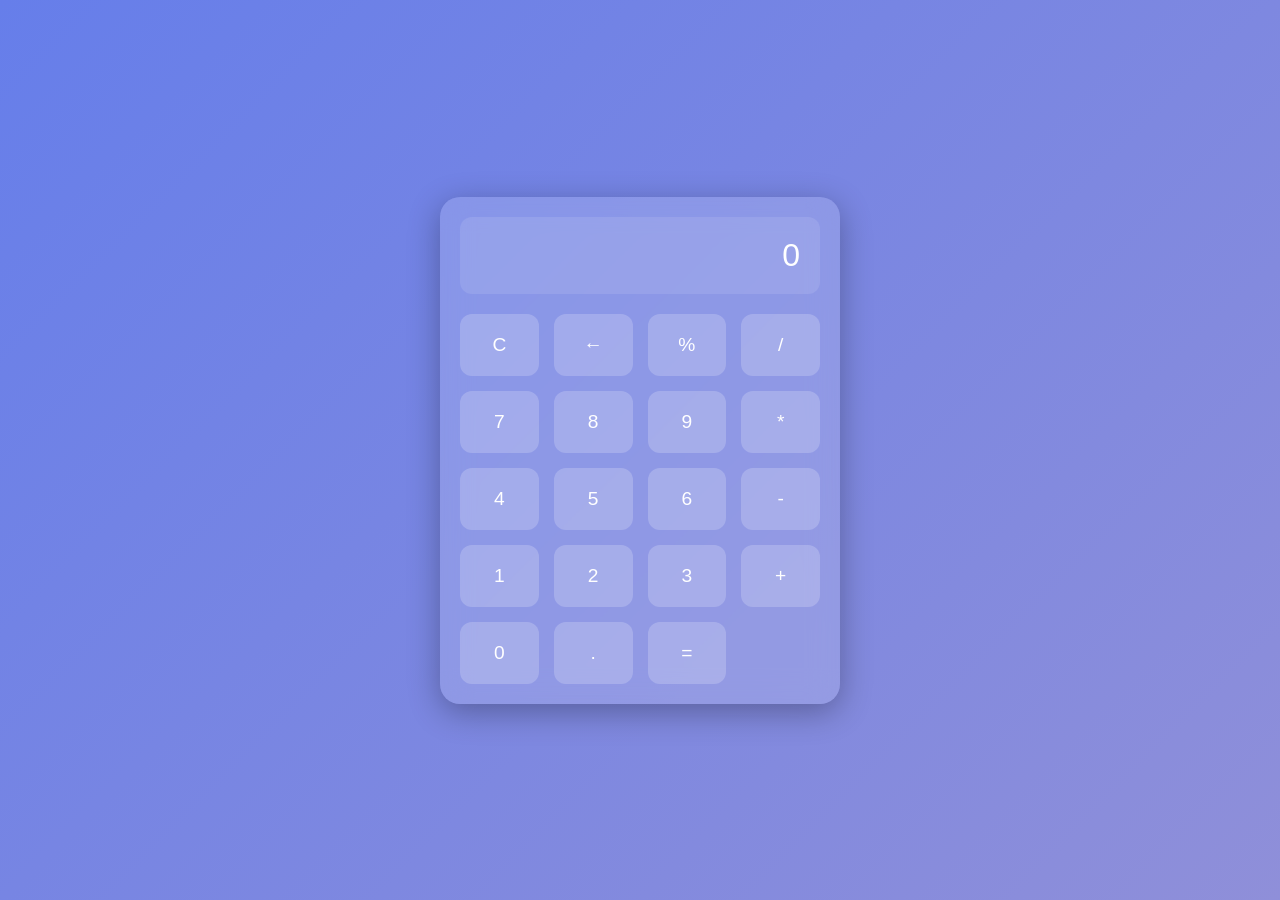
<file: index.html>
<!DOCTYPE html>
<html lang="en">
<head>
    <meta charset="UTF-8">
    <meta name="viewport" content="width=device-width, initial-scale=1.0">
    <link href="sheet1.css" rel="stylesheet">
    <title>Document</title>
</head>
<body>
     <div class="container">
    <div class="calculator">
      <div class="display" id="display">0</div>
      <div class="buttons">
        <button>C</button>
        <button>←</button>
        <button>%</button>
        <button>/</button>

        <button>7</button>
        <button>8</button>
        <button>9</button>
        <button>*</button>

        <button>4</button>
        <button>5</button>
        <button>6</button>
        <button>-</button>

        <button>1</button>
        <button>2</button>
        <button>3</button>
        <button>+</button>

        <button>0</button>
        <button>.</button>
        <button>=</button>
      </div>
    </div>
  </div>
    <script src="script.js"></script>
</body>
</html>
</file>
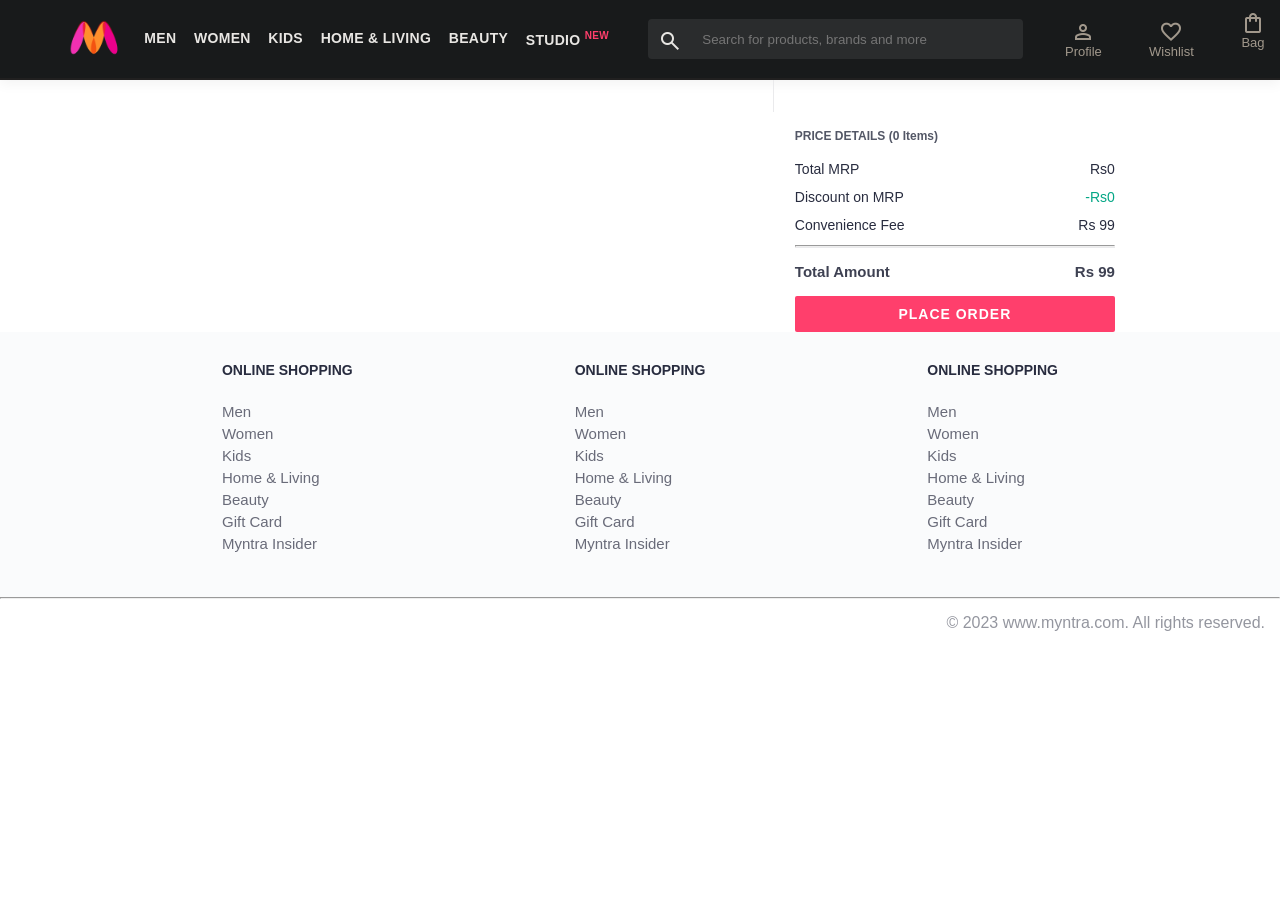
<file: Myntra-clone/pages/bag.html>
<!DOCTYPE html>
<html lang="en">
<head>
    <title>Myntra Clone</title>
    <link rel="stylesheet" href="../css/index.css">
    <link rel="stylesheet" href="../css/bag.css">
    <link rel="stylesheet" href="https://fonts.googleapis.com/css2?family=Material+Symbols+Outlined:opsz,wght,FILL,GRAD@20..48,100..700,0..1,-50..200" />
</head>
<body>
    <header>
        <div class="logo_container">
            <a href="#"><img class="myntra_home" src="../images/myntra_logo.webp" alt="Myntra Home"></a>
        </div>
        <nav class="nav_bar">
            <a href="#">Men</a>
            <a href="#">Women</a>
            <a href="#">Kids</a>
            <a href="#">Home & Living</a>
            <a href="#">Beauty</a>
            <a href="#">Studio <sup>New</sup></a>
        </nav>
        <div class="search_bar">
            <span class="material-symbols-outlined search_icon">search</span>
            <input class="search_input" placeholder="Search for products, brands and more">
        </div>
        <div class="action_bar">
            <div class="action_container">
                <span class="material-symbols-outlined action_icon">person</span>
                <span class="action_name">Profile</span>
            </div>

            <div class="action_container">
                <span class="material-symbols-outlined action_icon">favorite</span>
                <span class="action_name">Wishlist</span>
            </div>

            <div class="action_container">
                <span class="material-symbols-outlined action_icon">shopping_bag</span>
                <span class="action_name">Bag</span>
                <span class="item-count">0</span>
            </div>
        </div>
    </header>
    <main>
      <div class="bag-page">
        <div class="bag-items-container">

        </div>
        <div class="bag-summary">
         
        </div>

      </div>
    </main>
    <footer>
        <div class="footer_container">
            <div class="footer_column">
                <h3>ONLINE SHOPPING</h3>

                <a href="#">Men</a>
                <a href="#">Women</a>
                <a href="#">Kids</a>
                <a href="#">Home & Living</a>
                <a href="#">Beauty</a>
                <a href="#">Gift Card</a>
                <a href="#">Myntra Insider</a>
            </div>

            <div class="footer_column">
                <h3>ONLINE SHOPPING</h3>

                <a href="#">Men</a>
                <a href="#">Women</a>
                <a href="#">Kids</a>
                <a href="#">Home & Living</a>
                <a href="#">Beauty</a>
                <a href="#">Gift Card</a>
                <a href="#">Myntra Insider</a>
            </div>

            <div class="footer_column">
                <h3>ONLINE SHOPPING</h3>

                <a href="#">Men</a>
                <a href="#">Women</a>
                <a href="#">Kids</a>
                <a href="#">Home & Living</a>
                <a href="#">Beauty</a>
                <a href="#">Gift Card</a>
                <a href="#">Myntra Insider</a>
            </div>
        </div>
        <hr>

        <div class="copyright">
            © 2023 www.myntra.com. All rights reserved.
        </div>
    </footer>
    <script src="../data/items.js"></script>
    <script src="../script/index.js"></script>
    <script src="../script/bag.js"></script>
</body>
</html>
</file>
<file: sheet1.css>
* {
  margin: 0;
  padding: 0;
  box-sizing: border-box;
  font-family: 'Segoe UI', sans-serif;
}

body {
  height: 100vh;
  display: flex;
  align-items: center;
  justify-content: center;
  background: linear-gradient(135deg, #667eea, #8f8fd9, #5fa8a7, #185a9d);
  background-size: 300% 300%;
  animation: gradient-move 10s ease-in-out infinite;
}

@keyframes gradient-move {
  0% {
    background-position: 0% 50%;
  }
  50% {
    background-position: 100% 50%;
  }
  100% {
    background-position: 0% 50%;
  }
}

.container {
  width: 100%;
  max-width: 400px;
}

.calculator {
  background: rgba(255, 255, 255, 0.15);
  backdrop-filter: blur(15px);
  padding: 20px;
  border-radius: 20px;
  box-shadow: 0 8px 32px rgba(0, 0, 0, 0.3);
  animation: calc-fade-in 0.8s cubic-bezier(0.23, 1, 0.32, 1);
  transform: scale(0.95);
  opacity: 0;
  animation-fill-mode: forwards;
}

@keyframes calc-fade-in {
  0% {
    opacity: 0;
    transform: scale(0.8);
  }
  100% {
    opacity: 1;
    transform: scale(1);
  }
}

.display {
  background-color: rgba(255, 255, 255, 0.1);
  color: #fff;
  text-align: right;
  padding: 20px;
  border-radius: 12px;
  font-size: 2rem;
  margin-bottom: 20px;
  word-wrap: break-word;
  min-height: 60px;
  transition: background-color 0.4s, color 0.4s;
}

.buttons {
  display: grid;
  grid-template-columns: repeat(4, 1fr);
  gap: 15px;
}

button {
  padding: 20px;
  font-size: 1.2rem;
  border: none;
  border-radius: 12px;
  background-color: rgba(255, 255, 255, 0.2);
  color: white;
  cursor: pointer;
  transition: background 0.2s ease, transform 0.1s;
}

button:hover {
  background-color: rgba(255, 255, 255, 0.35);
  transform: scale(1.07);
}

button:active {
  background-color: rgba(255, 255, 255, 0.5);
  color: #764ba2;
  transform: scale(0.96);
}
</file>
<file: Myntra-clone/css/index.css>
/***************** Item Page CSS **************************/
/*.action_container {
    text-decoration: none;
}
a.action_container:link {
    color:black;
}
.item-details {
    cursor: pointer;
    width: 250px;
    margin: 10px;
}
.stars {
    font-size: 12px;
    font-weight: 700;
    text-align: left;
}
.company {
    font-size: 18px;
    font-weight: 700;
    line-height: 1;
    color: #282c3f;
    margin-bottom: 6px;
    overflow: hidden;
    text-overflow: ellipsis;
    white-space: nowrap;
    margin-top: 20px;
}
.item-name {
    color: #535766;
    font-size: 16px;
    line-height: 1;
    margin-bottom: 0;
    margin-top: 0;
    overflow: hidden;
    text-overflow: ellipsis;
    white-space: nowrap;
    font-weight: 400;
    display: block;
}
.price-container {
    margin-top: 10px;
}
.current-price {
    font-size: 14px;
    font-weight: 700;
    color: #282c3f;
}
.original-price {
    text-decoration: line-through;
    color: #7e818c;
    font-weight: 400;
    margin-left: 5px;
    font-size: 12px;
}
.discount-percentage {
    color: #ff905a;
    font-weight: 400;
    font-size: 12px;
    margin-left: 5px;
}
.btn-bag {
    background-color: lightgreen;
    border: none;
    padding: 5px 15px;
    border-radius: 10px;
    width: 100%;
    margin-top: 7px;
    font-size: 20px;
    cursor: pointer;
}


/* Base Reset */
* {
    margin: 0;
    padding: 0;
    font-family: Assistant, -apple-system, BlinkMacSystemFont, Segoe UI, Roboto, Helvetica, Arial, sans-serif;
    box-sizing: border-box;
}

/* Header */
header {
    display: flex;
    align-items: center;
    justify-content: space-between;
    height: 80px;
    background-color: var(--darkreader-background-ffffff, #181a1b);
    box-shadow: var(--darkreader-background-0000000d, rgba(0, 0, 0, 0.05)) 0px 4px 12px 0px;
    color: var(--darkreader-text-ffffff, #e8e6e3);
    padding: 0 15px;
    border-bottom: 2px solid rgb(33, 32, 32);
}

.myntra_home {
    height: 45px;
}

.logo_container {
    margin-left: 4%;
}

.nav_bar {
    display: flex;
    min-width: 500px;
    justify-content: space-evenly;
}

.nav_bar a {
    font-size: 14px;
    letter-spacing: .3px;
    color: #e8e6e3; /* dark mode */
    font-weight: 700;
    text-transform: uppercase;
    text-decoration: none;
    padding: 30px 0;
    transition: border-bottom 0.3s ease;
}
.nav_bar a:hover {
    border-bottom: 4px solid #f54e77;
}
.nav_bar a sup {
    color: #ff3f6c;
    font-size: 10px;
}

.search_bar {
    height: 40px;
    min-width: 200px;
    width: 30%;
    display: flex;
    align-items: center;
    margin: 0 20px;  
}
.search_icon {
    box-sizing: content-box;
    height: 20px;
    padding: 10px;
    background-color: #2a2c2d;
    color: #e8e6e3;
    font-weight: 300;
    border-radius: 4px 0 0 4px;
}
.search_input {
    color: #e8e6e3;
    background-color: #2a2c2d;
    flex-grow: 1;
    height: 40px;
    border: 0;
    border-radius: 0 4px 4px 0;
    padding: 0 10px;
}

.action_bar {
    display: flex;
    justify-content: space-between;
    align-items: center;
    min-width: 200px;
    margin-left: 20px;  
    gap: 25px;         
}
.action_container {
    cursor: pointer;
    display: flex;
    flex-direction: column;
    align-items: center;
    color: #a1988c;
    font-size: 13px;
}
.action_container {
    text-decoration: none;
}
a.action_container:link {
    color:black;
}

/* Navbar Responsive Design */
@media (max-width: 1024px) {
    .nav_bar {
        min-width: auto;
        gap: 20px;
    }
    .search_bar {
        width: 40%;
    }
}

@media (max-width: 768px) {
    header {
        flex-wrap: wrap;
        height: auto;
        padding: 10px 15px;
    }
    .nav_bar {
        order: 3;
        width: 100%;
        justify-content: center;
        flex-wrap: wrap;
        border-top: 1px solid #333;
        margin-top: 10px;
    }
    .nav_bar a {
        padding: 10px 15px;
    }
    .search_bar {
        order: 2;
        width: 100%;
        margin: 10px 0;
    }
    .action_bar {
        order: 1;
        min-width: auto;
        margin-left: auto;
    }
}

@media (max-width: 480px) {
    header {
        flex-direction: column;
        align-items: flex-start;
    }
    .nav_bar {
        flex-direction: column;
        align-items: flex-start;
    }
    .nav_bar a {
        width: 100%;
        padding: 10px;
        border-bottom: 1px solid #333;
    }
    .search_bar {
        width: 100%;
    }
    .action_bar {
        width: 100%;
        justify-content: flex-end;
    }
}

/* Main section */
.banner_container {
    margin: 40px 0;
}
.banner_image {
    width: 100%;
}

.category_heading {
    text-transform: uppercase;
    color: #3e4152;
    letter-spacing: .15em;
    font-size: 1.8em;
    margin: 50px 0 10px 30px;
    max-height: 5em;
    font-weight: 700;
}

.category-items,.items-container{
    width: 80%;
    margin: 50px 10%;
    display: flex;
    flex-wrap: wrap;
    justify-content: space-evenly;
}

.sale_item {
    width: 250px;
}

.footer_container {
    padding: 30px 0px 40px 0px;
    background: #FAFBFC;
    display: flex;
    justify-content: space-evenly;
}

.footer_column {
    display: flex;
    flex-direction: column;
}

.footer_column h3 {
    color: #282c3f;
    font-size: 14px;
    margin-bottom: 25px;
}

.footer_column a {
    color: #696b79;
    font-size: 15px;
    text-decoration: none;
    padding-bottom: 5px;
}

.copyright {
    color: #94969f;
    text-align: end;
    padding: 15px;
}
.items-container{
    width: 80%;
    margin: 40px 10%;
}.item-container{
    width: 250px;;
}
.item-image{
    width: 100%;
    border-radius: 5px;
}
.item-rating{
    font-size: 12px;
    font-weight: 700;
    text-align: left;
}
.company-name{
    margin-top: 10px;
    font-size: 16px;
    font-weight: 700;
    line-height: 1;
    color: #d3d5de;
    margin-bottom: 6px;
    overflow: hidden;
    text-overflow: ellipsis;
    white-space: nowrap;
}
.item-name{
    font-size: 14px;
    line-height: 1;
    margin-bottom: 0;
    margin-top: 0;
    overflow: hidden;
    text-overflow: ellipsis;
    white-space: nowrap;
    font-weight: 400;
    display: block;
}
.item-price{
    color: var(--darkreader-text-282c3f, #c7c3bb);
    margin: 10px 0 6px;
    font-weight: 700;
    font-size: 14px;
    line-height: 15px;
    white-space: nowrap;
}
.price{
    color: var(--darkreader-text-282c3f, #c7c3bb);
    font-size: 14px;
    font-weight: 700;
}
.cut-off{
        text-decoration-color: initial;
    color: var(--darkreader-text-7e818c, #9b9285);
    text-decoration: line-through;
    color: #7e818c;
    font-weight: 400;
    margin-left: 5px;
    font-size: 12px;
}
.offer{
    color: var(--darkreader-text-ff905a, #ff8f59);
    font-weight: 400;
    font-size: 12px;
    margin-left: 5px;
}
.add-bag{
    background-color: lightgreen;
    color: var(--darkreader-text-7e818c, #9b9285);
    border-radius: 15px;
    padding: 8px 15px;
    border: none;
    width: 100%;
    margin: 10px;
    font-size: 18px;
    cursor: pointer;
}
.item-count{
      background-color: #f16565;
    white-space: nowrap;
    text-align: center;
    line-height: 18px;
    padding: 0 6px;
    height: 18px;
    position: relative;
    border-radius: 50%;
    font-size: 12px;
    color: #fff;
    left: 13px;
    top: -44px;
    font-weight: 700;
    cursor: pointer;
}
</file>
<file: Myntra-clone/css/bag.css>
.bag-items-container {
  display: inline-block;
  width: 64%;
  padding-right: 20px;
  border-right: 1px solid #eaeaec;
  padding-top: 32px;
  color: #282c3f;
  font-size: 13px;
  line-height: 1.42857143;
}
.original-price{
  text-decoration: line-through;
  
}
.bag-page {
  width: 75%;
  margin-left: 12.5%;
}

.bag-summary {
  vertical-align: top;
  display: inline-block;
  width: 35%;
  padding: 24px 0 0 16px;
  color: #282c3f;
  font-size: 13px;
  line-height: 1.42857143;
}

.bag-details-container {
  margin-bottom: 16px;
}

.price-header {
  font-size: 12px;
  font-weight: 700;
  margin: 24px 0 16px;
  color: #535766;
}

.price-item {
  margin-bottom: 12px;
  line-height: 16px;
  font-size: 14px;
  color: #282c3f;
}

.price-item-value {
  float: right;
}

.priceDetail-base-discount {
  color: #03a685;
}

.price-footer {
  font-weight: 700;
  font-size: 15px;
  padding-top: 16px;
  border-top: 1px solid #eaeaec;
  color: #3e4152;
  line-height: 16px;
}

.btn-place-order {
  width: 100%;
  letter-spacing: 1px;
  font-size: 14px;
  font-weight: 600;
  border-radius: 2px;
  border-width: 0px;
  padding: 10px 16px;
  background-color: rgb(255, 63, 108);
  color: rgb(255, 255, 255);
  cursor: pointer;
}

.bag-item-container {
  margin-bottom: 8px;
  background: #fff;
  font-size: 14px;
  border: 1px solid #eaeaec;
  border-radius: 4px;
  position: relative;
  padding: 12px 12px 0;
}

.item-left-part {
  position: absolute;
  background: rgb(255, 242, 223);
  height: 148px;
  width: 111px;
}

.item-right-part {
  padding-left: 12px;
  position: relative;
  min-height: 148px;
  margin-left: 111px;
  margin-bottom: 12px;
}

.bag-item-img {
  width: 100%;
}

.return-period {
  display: inline-flex;
  font-size: 14px;
  padding-top: 8px;
}

.return-period-days {
  font-weight: 700;
  margin-right: 4px;
}

.delivery-details {
  margin-top: 5px;
  color: #282c3f;
  font-size: 12px;
  letter-spacing: -.1px;
  margin-bottom: 8px;
  line-height: 15px;
}

.delivery-details-days {
  color: #03a685;
}

.remove-from-cart {
  position: absolute;
  font-size: 25px;
  top: 10px;
  right: 18px;
  width: 14px;
  height: 14px;
  cursor: pointer;
}
</file>
